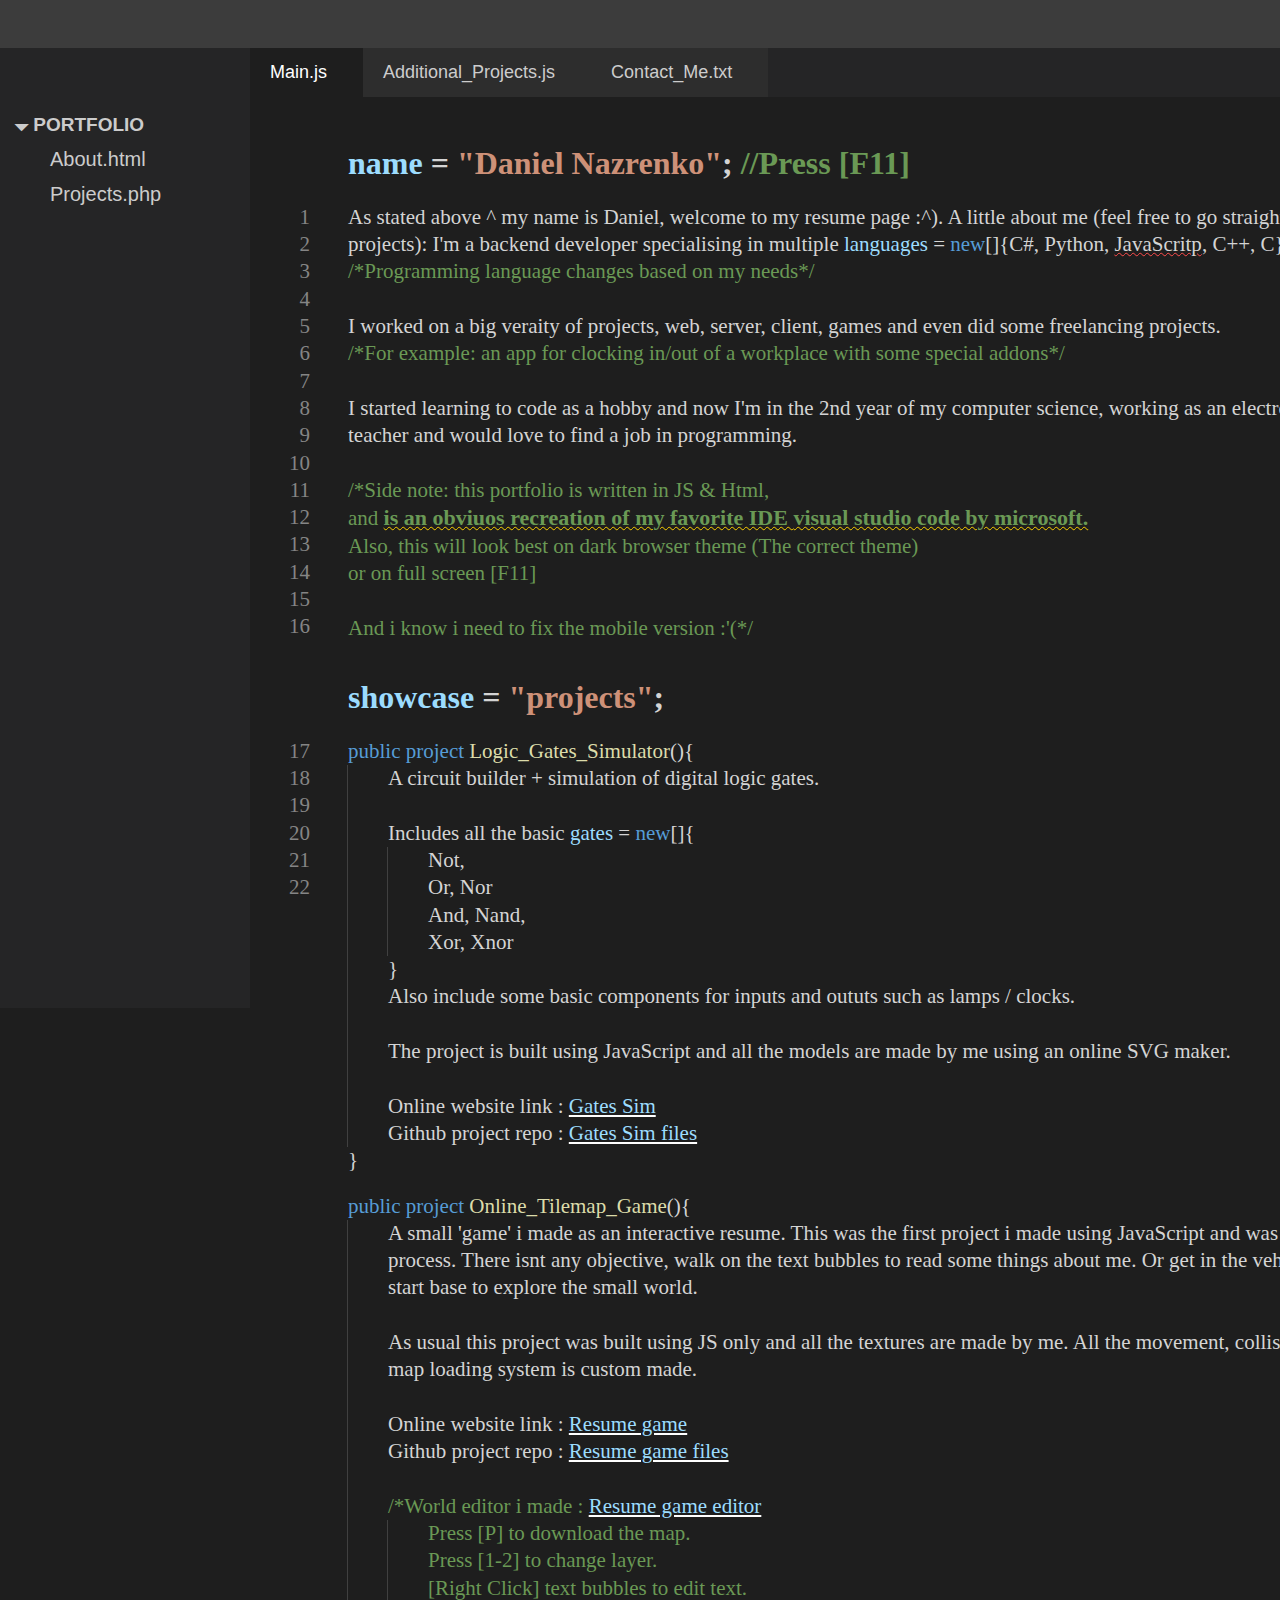
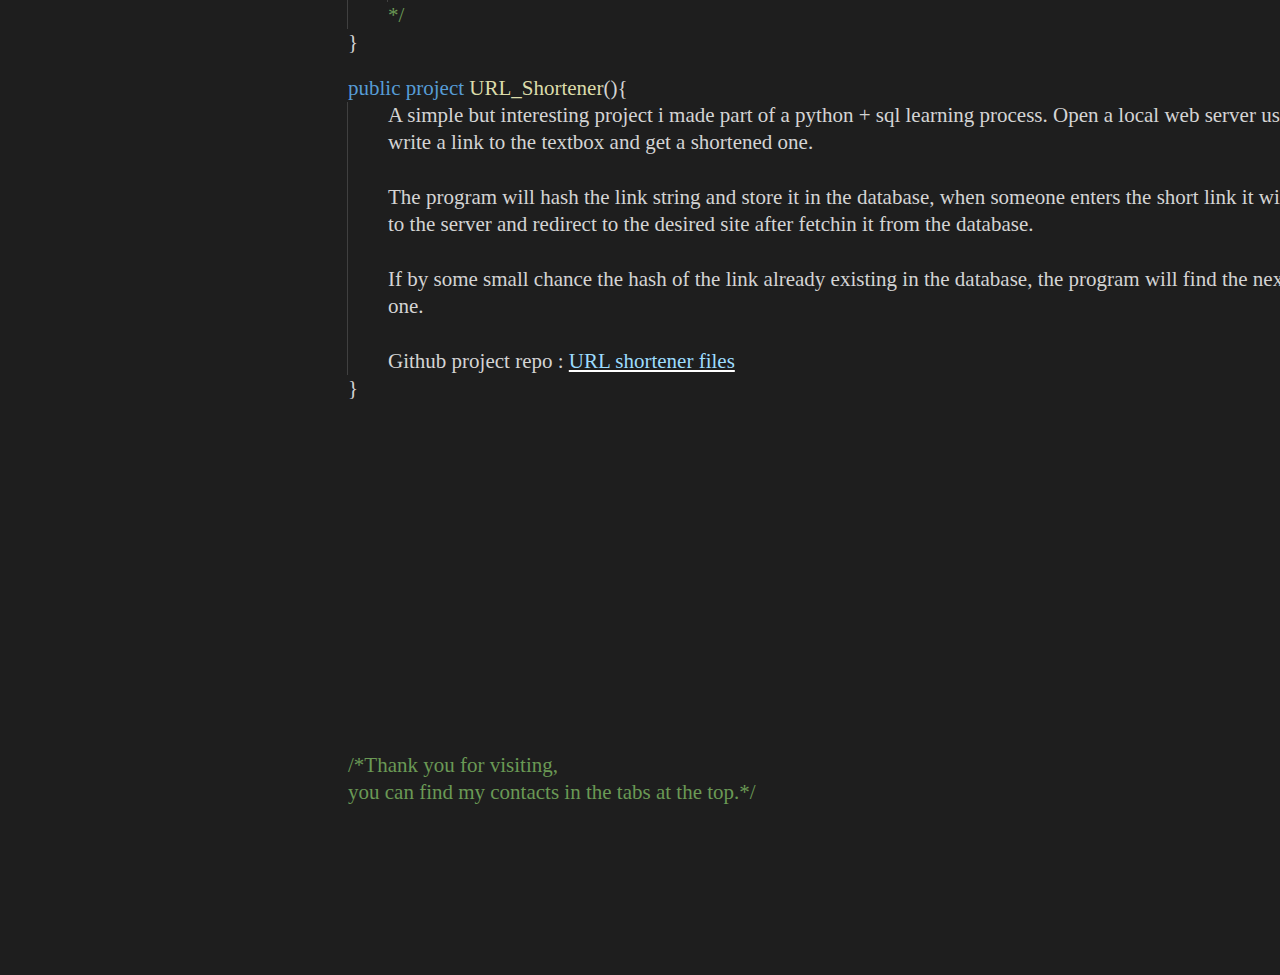
<file: index.html>
<!DOCTYPE html>
<html>

<head>
    <meta name="viewport" content="width=device-width, initial-scale=1">
    <meta name="theme-color" content="#3c3c3c">
    <link rel="manifest" href="/manifest.json">
    <link rel="stylesheet" href="/style.css">
    <title>Daniel_resume</title>
</head>

<body>
    <div id="mySidenav" class="sidenav">
        <a class="title">&#128899; PORTFOLIO</a>
    </div>

    <div id="myNumberMenu" class="linenumberMenu">
    </div>

    <div id="header"></div>

    <div id="tabs">
        <button class="tablink"
            onclick="openPage('welcomeTab', this); reloadNumbers('welcomeTab'); updateCurrentMenu('welcomeTab'); drawFoldLines();"
            id="defaultOpen">Main.js</button>
        <button class="tablink"
            onclick="openPage('miniProjectsTab', this); reloadNumbers('miniProjectsTab'); updateCurrentMenu('miniProjectsTab'); drawFoldLines();">Additional_Projects.js</button>
        <button class="tablink"
            onclick="openPage('contactMeTab', this); reloadNumbers('contactMeTab'); updateCurrentMenu('contactMeTab'); drawFoldLines();">Contact_Me.txt</button>
    </div>

    <div id="welcomeTab" class="tabcontent">
        <a class="anchor" id="welcomeSectionA">About</a>
        <div id="welcomeSection" class="contentSection">
            <h1>
                <variable>name</variable> = <str>"Daniel Nazrenko"</str>; <comment>//Press [F11]</comment>
            </h1>
            <div>
                As stated above ^ my name is Daniel, welcome to my resume page :^). A little about me (feel free to go
                straight to projects):
                I'm a backend developer specialising in multiple <variable>languages</variable> = <type>new</type>[]{C#,
                Python, <err>JavaScritp</err>, C++, C};
                <br>
                <comment>/*Programming language changes based on my needs*/</comment>

                <br><br>I worked on a big veraity of projects, web, server, client, games and even did some freelancing
                projects.
                <br>
                <comment>/*For example: an app for clocking in/out of a workplace with some special addons*/</comment>

                <br><br>I started learning to code as a hobby and now I'm in the 2nd year of my computer
                science, working as an
                electronics teacher and would love to find a job in programming.

                <br><br>
                <comment>/*Side note: this portfolio is written in JS & Html,<br>
                    and <bigger><warr>is an obviuos recreation of my favorite IDE <value>visual studio code</value> by
                        microsoft.</warr></bigger><br>
                    Also, this will look best on dark browser theme (The correct theme)<br> or on full screen [F11]<br><br>
                    And i know i need to fix the mobile version :'(*/
                </comment>
            </div>
        </div>

        <a class="anchor" id="projectsSectionA">Projects</a>
        <div id="projectsSection" class="contentSection">
            <h1>
                <variable>showcase</variable> = <str>"projects"</str>;
            </h1>
            <div>
                <type>public project</type>
                <func>Logic_Gates_Simulator</func>(){<br>
                <div class="tab">A circuit builder + simulation of digital logic gates.
                    <br><br>Includes all the basic <variable>gates</variable> = <type>new</type>[]{<br>
                    <div class="tab">
                        Not, <br>
                        Or, Nor <br>
                        And, Nand, <br>
                        Xor, Xnor <br>
                    </div>
                    }<br>
                    Also include some basic components for inputs and oututs such as lamps / clocks.
                    <br><br>The project is built using JavaScript and all the models are made by me using an online SVG
                    maker.
                    <br><br>Online website link : <a href="https://daniel-work-gh.github.io/gates"
                        style="color: white;">
                        <variable>Gates Sim</variable>
                    </a>
                    <br>Github project repo : <a href="https://github.com/Daniel-WORK-GH/logic_gates_sim"
                        style="color: white;">
                        <variable>Gates Sim files</variable>
                    </a>
                </div>
                }
            </div>
            <br>
            <div>
                <type>public project</type>
                <func>Online_Tilemap_Game</func>(){<br>
                <div class="tab">A small 'game' i made as an interactive resume. This was the first project i made
                    using JavaScript and was a learning process. There isnt any objective, walk on the text bubbles to
                    read some things about me. Or get in the vehicle at the start base to explore the small world.

                    <br><br>As usual this project was built using JS only and all the textures are made by me. All the
                    movement,
                    collision, and map loading system is custom made.

                    <br><br>Online website link : <a href="https://daniel-work-gh.github.io/game" style="color: white;">
                        <variable>Resume game</variable>
                    </a>
                    <br>Github project repo : <a href="https://github.com/Daniel-WORK-GH/mini_website_game"
                        style="color: white;">
                        <variable>Resume game files</variable>
                    </a>
                    <br><br>
                    <comment>/*World editor i made :
                        <a href="https://daniel-work-gh.github.io/game?editing=true" style="color: white;">
                            <variable>Resume game editor</variable>
                        </a>
                        <div class="tab">
                            Press [P] to download the map.
                            <br>Press [1-2] to change layer.
                            <br>[Right Click] text bubbles to edit text.
                        </div>*/
                    </comment>
                </div>
                }
            </div>
            <br>
            <div>
                <type>public project</type>
                <func>URL_Shortener</func>(){<br>
                <div class="tab">A simple but interesting project i made part of a python + sql learning process.
                    Open a local web server using python, write a link to the textbox and get a shortened one.
                    <br><br> The program will hash the link string and store it in the database, when someone enters
                    the short link it will take him to the server and redirect to the desired site after fetchin it from
                    the database.
                    <br><br> If by some small chance the hash of the link already existing in the database, the program
                    will
                    find the next available one.

                    <br><br>Github project repo : <a href="https://github.com/Daniel-WORK-GH/url_shortener"
                        style="color: white;">
                        <variable>URL shortener files</variable>
                    </a>
                </div>
                }
            </div>
            <div style="margin-top: 350px; margin-bottom: 100px;">
                <comment>/*Thank you for visiting,<br>
                    you can find my contacts in the tabs at the top.*/</comment>
            </div>
        </div>
    </div>

    <div id="miniProjectsTab" class="tabcontent">
        <a class="anchor" id="miniProjectsSectionA">Mini_Projects</a>
        <div id="miniProjectsSection" class="contentSection">
            <h1>
                <variable>showcase</variable> = <str>"mini projects"</str>;
            </h1>
            <div>
                <type>public project</type>
                <func>Text_Based_Game_Engine</func>(){<br>
                <div class="tab">When serching for portfolio worthy projects i saw a recomendation for text story game.
                    My story telling abilities aren't that good, but my programming is ok. So i made a program to load
                    text
                    based story games, and some json synatx to go along with it.
                    <br><br> There is a little explenation on the json story synatx in the GH readme + an example in the
                    'story' folder.
                    <br><br> The program is made using python and was made to learn working with json files.
                    <br><br> Github project repo : <a href="https://github.com/Daniel-WORK-GH/text_game_eng"
                        style="color: white;">
                        <variable>Text game engine</variable>
                    </a>
                </div>
                }
            </div>
            <br>
            <div>
                <type>public project</type>
                <func>Wordle_Clone</func>(){<br>
                <div class="tab">A simple python project i made for fun as part of a leaning experince.
                    <br><br>Using a list of 100,000+ english words i made 4 text files of words of different lengths
                    (5-8).
                    After the user selects number of letters he will given a random words to guess. Each letter of the
                    guess
                    will be colored : red/ yellow/ green depending on if its incorect/ incorect position/ correct.

                    <br><br> Github project repo : <a href="https://github.com/Daniel-WORK-GH/wordle-clone"
                        style="color: white;">
                        <variable>Wordle clone</variable>
                    </a>
                </div>
                }
            </div>
            <br>
            <div>
                <type>public project</type>
                <func>Portfolio</func>(){<br>
                <div class="tab">This project is self explenetory and shouldn't be counted as a pojetct, but as someone
                    with bad Html & Css skills I'm happy with the result so i'll showcase it.<br><br>
                    Added some additional tags = <type>new</type>[]{<br>
                    <div class="tab">
                        Use &lt;variable&gt; tag to create a <variable>variable</variable><br>
                        Use &lt;type&gt; tag to create a <type>variable type</type><br>
                        Use &lt;comment&gt; tag to create a <comment>/*comment*/</comment><br>
                        Use &lt;str&gt; tag to create a <str>"string"</str><br>
                        Use &lt;err&gt; tag to create an <err>errur</err><br>
                        Use &lt;func&gt; tag to create a <func>function</func>()<br>
                    </div>
                    }<br><br>
                    In addition, all the lines are generated on resize, load. so if the width wasn't constant
                    the line numbes would change accordingly.

                    <br><br>You can find the files at <err>[ADD LINK]</err>
                </div>
                }
            </div>
            <br>
            <div>
                <type>public project</type>
                <func>Addition_Content</func>(){<br>
                <div class="tab">There are some more projects that i didnt see the point of writing here.
                    Some mini-games and uni-project i worked on to help friends, for exapmle : flappy bird,
                    battleships.<br>
                    Or some mini-games i made to learn python : sudoku, tic-tac-toe, snake.<br>
                    Or projects i made following tutorials : a 2D monogame physics engine. (Also added my own code and
                    will unprivate when done)
                    <br><br>If those interest you, visit my GitHub : <a
                        href="https://github.com/Daniel-WORK-GH?tab=repositories" style="color: white;">
                        <variable>Github repositories</variable>
                    </a>
                </div>
                }
            </div>

            <div style="margin-top: 350px; margin-bottom: 100px;">
                <comment>/*Thank you for visiting,<br>
                    you can find my contacts in the tabs at the top.*/</comment>
            </div>
        </div>
    </div>

    <div id="contactMeTab" class="tabcontent">
        <a class="anchor" id="contactMeSectionA">Contact_Me</a>
        <div id="contactMeSection" class="contentSection">
            <h1>
                <variable>page</variable> = <str>"Contact me"</str>;
            </h1>
            <h2>
                <variable>email</variable> = <a href="mailto:danielnazwork@gmail.com" style="color: white;"><str>"Danielnazwork@gmail.com"</a></str>;
            </h2>
            <h2>
                <variable>github</variable> = <a href="https://github.com/Daniel-WORK-GH" style="color: white;">
                    <str>"Daniel-WORK-GH"</str></a>;
            </h2>
            <br><br>
            <div>
                <type>private messege</type>
                <func>Leave_A_Message</func>(){<br>
                <div id="contactmediv" class="tab">
                    <comment>/*Prefer a direct mail if possible, the hosing services i use for sending aren't always
                        reliable. (But they still should work most of the time)*/</comment> <br><br>

                    <iframe name="dummyframe" id="dummyframe" style="display: none;"></iframe>
                    <form method="post" action="https://tempemailsender.000webhostapp.com/send.php" autocomplete="off" onsubmit="return handleSubmit()" target="dummyframe">
                        <label for="name">
                            <type>let</type>
                            <variable>Name</variable> =
                        </label>
                        <str>"<input class="text" type="text" id="name" name="name" placeholder="John Doe">"</str>;<br>

                        <label for="email">
                            <type>let</type>
                            <variable>Mail</variable> =
                        </label>
                        <str>"<input class="text" type="text" id="email" name="email" placeholder="John@gmail.com">"</str>;<br>

                        <label for="message">
                            <type>let</type>
                            <variable>Message</variable> = <str>`</str>
                                                            
                            <div class="tab">
                                <textarea class="text" id="message" name="message" cols="64" maxlength="400" placeholder="Enter a message.."></textarea>
                            </div>
                          
                            <str>`</str>;

                            <br><br><input id="submitbtn" class="submit" type="submit" value="Submit"><normal id="submitbrackets">();</normal>
                    </form>
                </div>
                }
            </div>
        </div>
    </div>

    <script src="/foldlines.js"></script>
    <script src="/sidemenu.js"></script>
    <script src="/linenumbers.js"></script>
    <script src="/tab.js"></script>
    <script src="/header.js"></script>
    <script src="/scroll.js"></script>
    <script src="/console.js"></script>
    <script src="/resizing.js"></script>
    
    <script>
        function mobileCheck() {
            if (navigator.userAgent.match(/Android/i)
            || navigator.userAgent.match(/webOS/i)
            || navigator.userAgent.match(/iPhone/i)
            || navigator.userAgent.match(/iPad/i)
            || navigator.userAgent.match(/iPod/i)
            || navigator.userAgent.match(/BlackBerry/i)
            || navigator.userAgent.match(/Windows Phone/i)) {
                return true ;
            } else {
                return false ;
            }
        }
        var mobile = mobileCheck();

        let portrait = window.matchMedia("(orientation: portrait)");
        portrait.addEventListener("change", function(e) {
            realoadNumbersCurrentTab(); 
            drawFoldLines();

            if(e.matches) {
                // Portrait mode       
            } else {
                // Landscape
                
            }
        })
    </script>

    <script>
        function handleSubmit() {
            let btn = document.getElementById('submitbtn');
            btn.parentElement.removeChild(btn);

            let div = document.getElementById('contactmediv');

            let comment = document.createElement('comment');
            comment.innerHTML = '/*Thank you for sending a message! :)*/'
            div.appendChild(comment);

            let b = document.getElementById('submitbrackets');
            b.parentElement.removeChild(b);

            setTimeout(() =>{
                document.getElementById('name').disabled = true;
                document.getElementById('email').disabled = true;
                document.getElementById('message').disabled = true;
            }, 1000);

            return true;
        }
    </script>
</body>

</html>
</file>
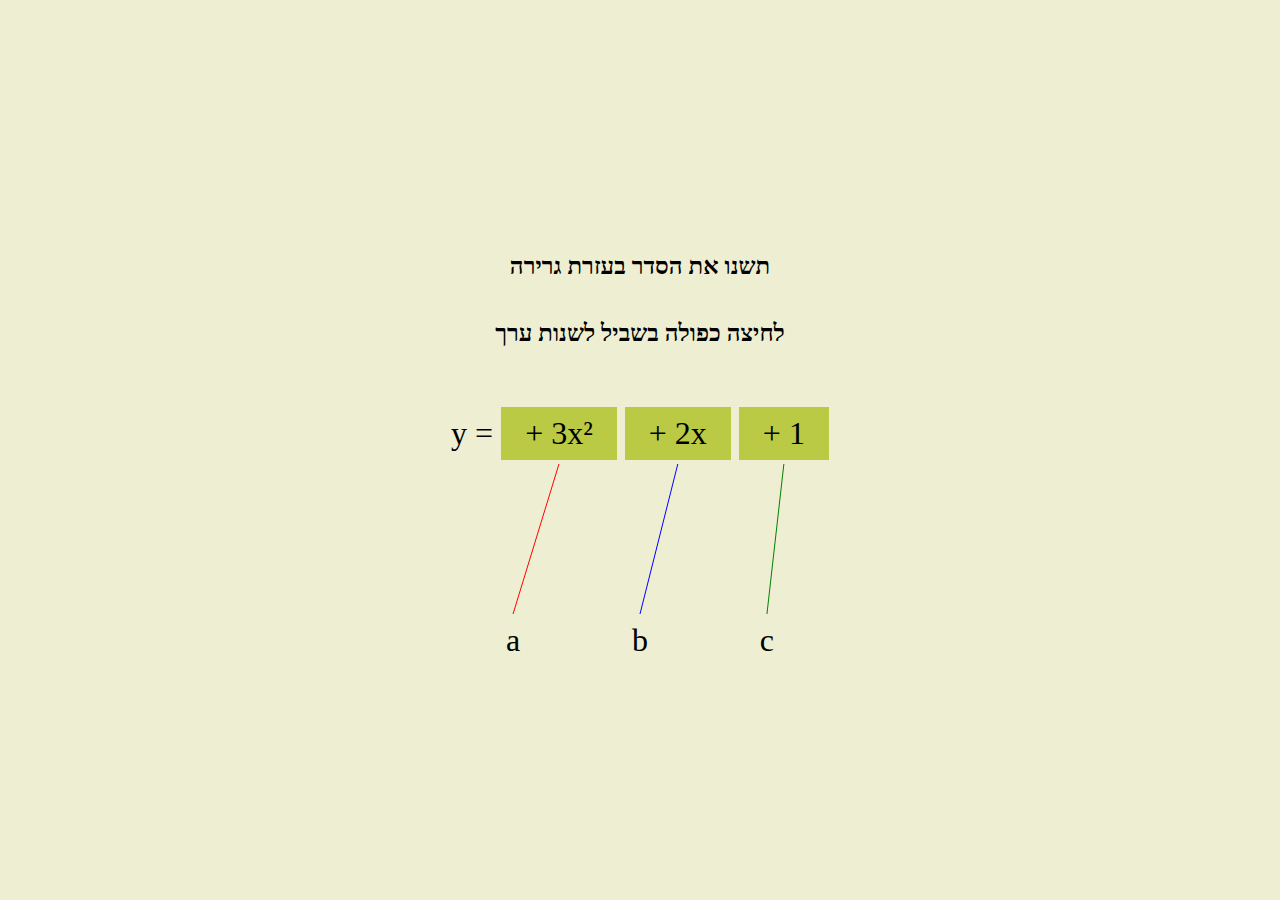
<file: abcidentifier/index.html>
<!DOCTYPE html>
<html>
<body>
    <link rel="stylesheet" href="./style.css">
    <meta name="viewport" content="width=device-width, initial-scale=0.70, maximum-scale=0.70, user-scalable=no"> 
</body>
<body>

<div class="container">
    <H2>תשנו את הסדר בעזרת גרירה</H2>
    <H2>לחיצה כפולה בשביל לשנות ערך</H2>
    <br>
    <br>
    <ul id="sortlist">
        <li><a>y =</a></li>
        <li id="axx" draggable="true" class="item">+ 3x²</li>
        <li id="bx" draggable="true" class="item">+ 2x</li>
        <li id="cnum" draggable="true" class="item">+ 1</li>
    </ul>
    <canvas id="myCanvas" width="380" height="150"></canvas>
    <div class="row" style="width: 380px;">
        <p id="texta" class="prem">a</p>
        <p id="textb" class="prem">b</p>
        <p id="textc" class="prem">c</p>
    </div>
</div>

<script src="./main.js">
    console.log(document.getElementById("hello").innerText);
</script>

</body>
</html>
</file>
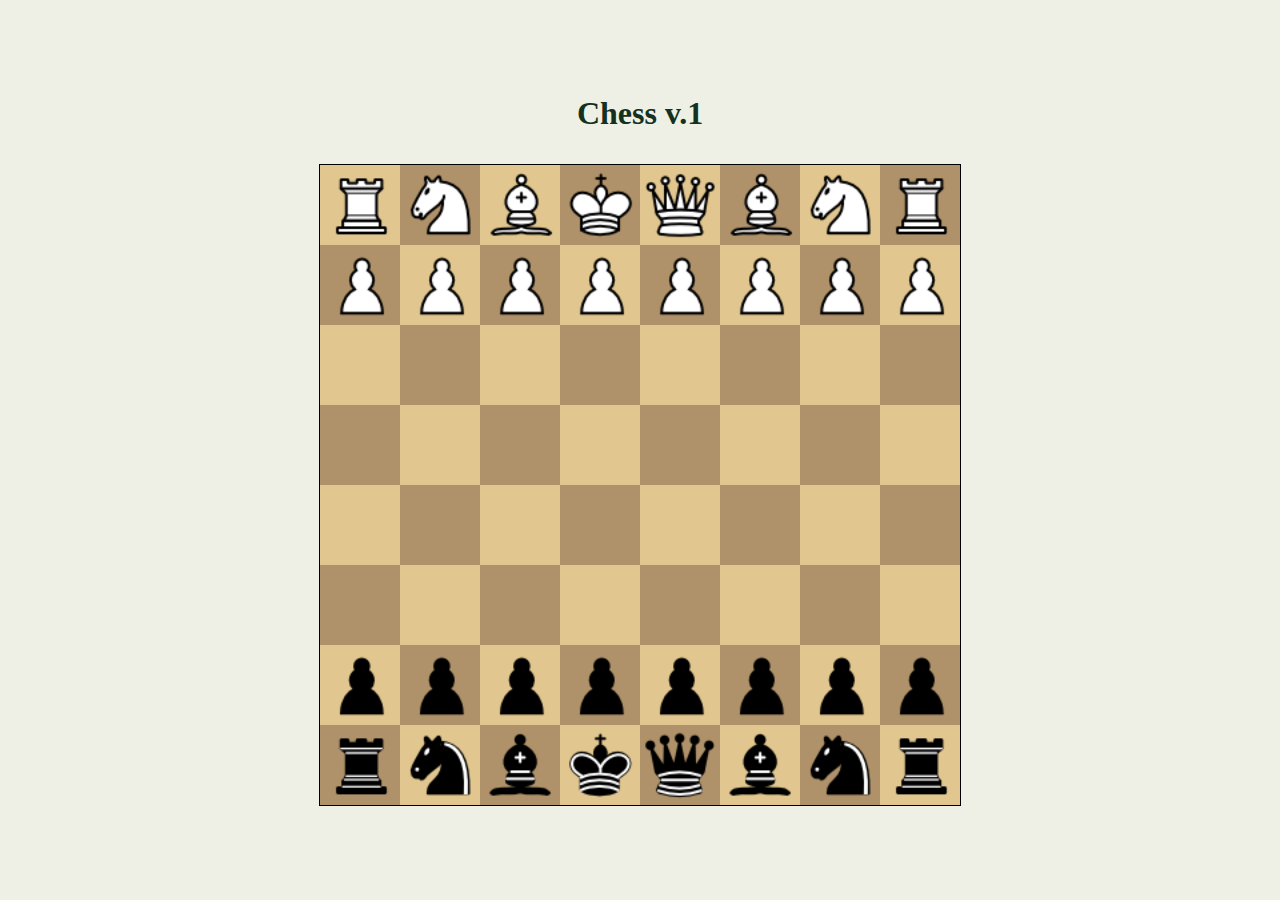
<file: chess/index.html>
<!DOCTYPE html>
<html>
<head>
    <link rel="stylesheet" href="style.css">
</head>
<body>
    <h1 class="title">Chess v.1</h1>    

    <div class="row">
        <canvas id="screen" width="640" height="640"></canvas>
    </div>

    <script src="./main.js" type="module"></script>
</body>
</html>
</file>
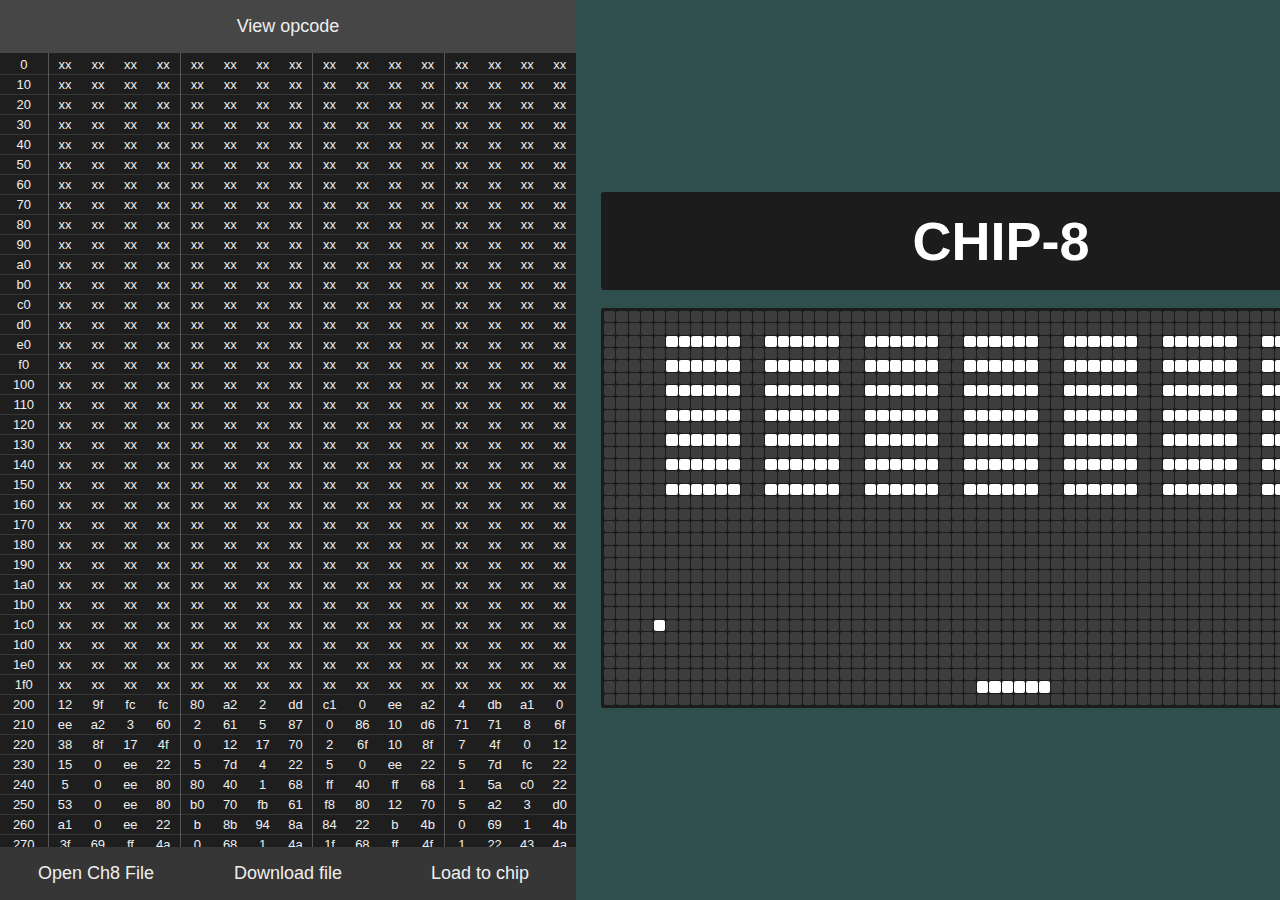
<file: emulator/index.html>
<!DOCTYPE html>
<html lang="en">
<head>
    <meta charset="UTF-8">
    <meta http-equiv="X-UA-Compatible" content="IE=edge">
    <meta name="viewport" content="width=device-width, initial-scale=1.0">
    <link rel="stylesheet" href="style.css">
    <link href="https://fonts.cdnfonts.com/css/common-pixel" rel="stylesheet">
    <title>Document</title>
</head>
<body>
    <nav>
        <div class="row">
            <a id="opcodeTab" class="myBtn" href="#">View opcode</a>
        </div>

        <script>
            function rndhex(params) {
                const num = Math.floor(Math.random() * 255); 
                return num.toString(16)
            }
        </script>

        <div id="opcodeTable" class="opcodeTable">
            <table id="hexcodeTable">
                <tr>
                    <script>
                        for(let i = 0; i < 4096 / 16; i++) {
                            document.writeln(`<td>${(i * 16).toString(16)}</td>`)
                        }
                    </script>
                </tr>
                <script>
                    for(let r = 0; r < 16; r++) {
                        document.writeln('<tr>')
                        for(let i = 0; i < 4096 / 16; i++) {
                            document.writeln(`<td class="hexcode">${rndhex()}</td>`)
                        }
                        document.writeln('</tr>')
                    }
                </script>
            </table>
        </div>

        <div class="row forceBottom">
            <a id="openfileBtn" class="myBtn" href="#">Open Ch8 File</a>
            <a id="downloadBtn" class="myBtn" href="#">Download file</a>
            <a id="loadchipBtn" class="myBtn" href="#">Load to chip</a>
        </div>
    </nav>
    <main>
        <div class="navbar">
            <h1 class="title">CHIP-8</h1>
        </div>
        <div class="container">
            <!-- Here we will add divs representing our pixels -->
        </div>
        <script type="module" src="main.js"></script>
    </main>
</body>
</html>
</file>
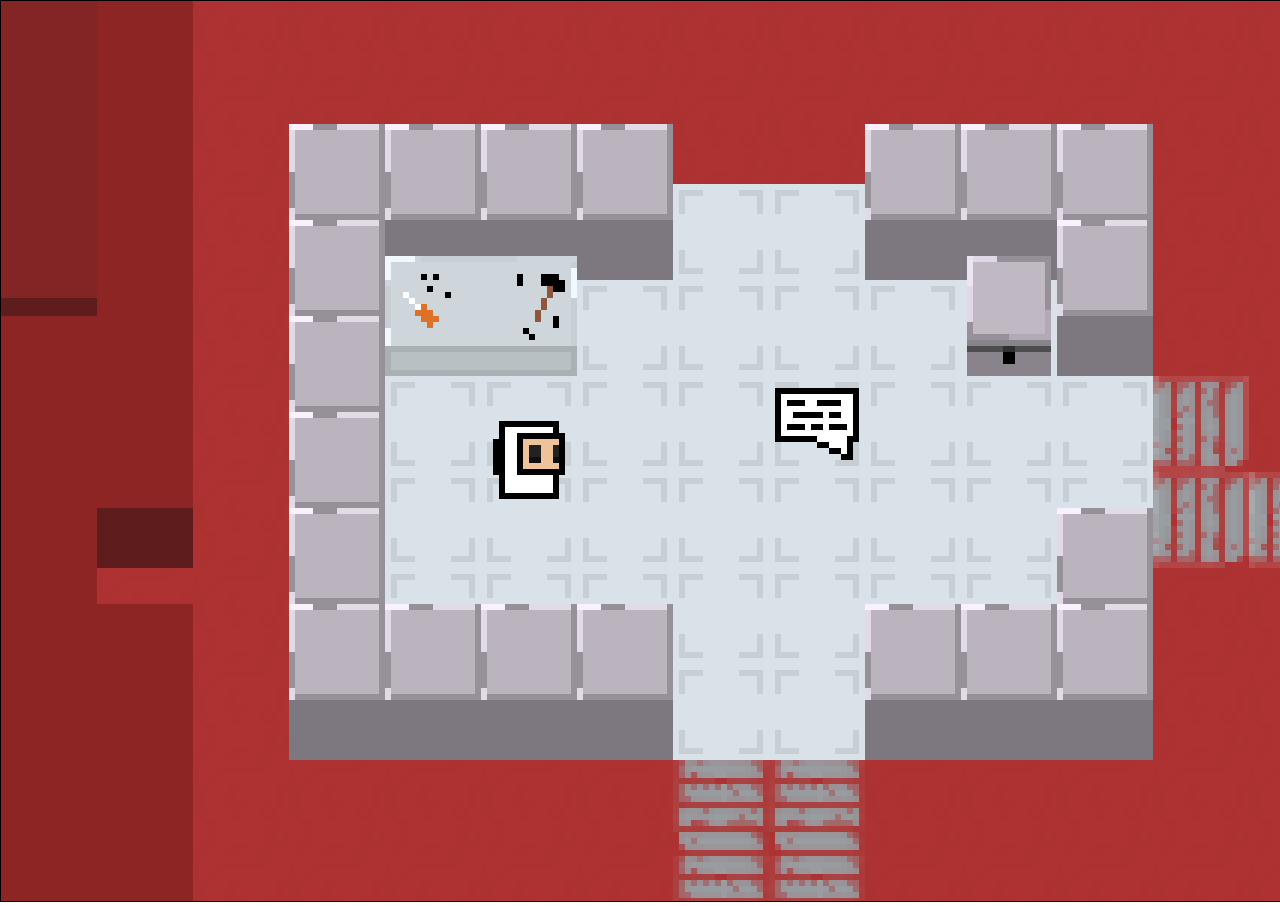
<file: game/index.html>
<!DOCTYPE html>
<html lang="en">
    <head>
        <meta charset="UTF-8">
        <meta name="viewport" content="width=device-width, initial-scale=1.0">
        <title>Resume {game}</title>
        <link rel="stylesheet" href="./style.css">
    </head>
    <body>
        <canvas id="mycanvas" width="200" height="100" style="border:1px solid #000000;">
            Your browser does not support the HTML canvas tag.
        </canvas>    

        <script type="module" src="./Program.js"></script>
    </body>
</html>
</file>
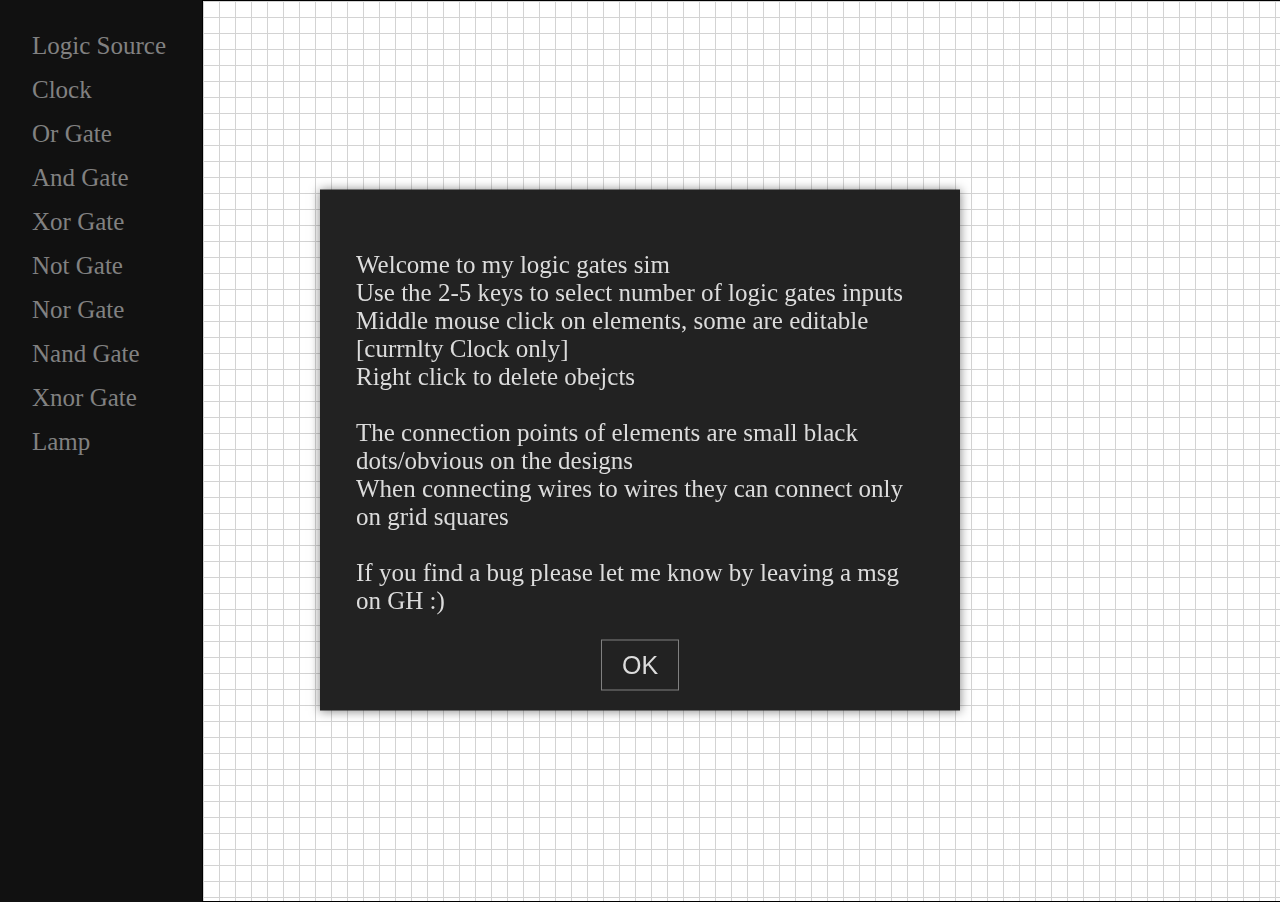
<file: gates/index.html>
<!DOCTYPE html>
<html lang="en">
    <head>
        <meta charset="UTF-8">
        <meta name="viewport" content="width=device-width, initial-scale=1.0">
        <title>Logic Gates</title>
        <link rel="stylesheet" href="./style.css">
    </head>
    
    <body oncontextmenu="return false;">
        <div id="mymenu" class="sidenav">
            <p class="btn">Logic Source</p>
            <p class="btn">Clock</p>
            <p class="btn">Or Gate</p>
            <p class="btn">And Gate</p>
            <p class="btn">Xor Gate</p>
            <p class="btn">Not Gate</p>
            <p class="btn">Nor Gate</p>
            <p class="btn">Nand Gate</p>
            <p class="btn">Xnor Gate</p>
            <p class="btn">Lamp</p>
        </div>

        <canvas id="mycanvas" width="200" height="100" style="border:1px solid #000000;">
            Your browser does not support the HTML canvas tag.
        </canvas>

        <div class="menu" id="atrbmenu">
            <h1>Clock Editor</h1> <br>
            <form action="#" id="atrbform" autocomplete="off">
                <label for="delay">ms Delay:</label>
                <input type="text" width="160" id="delay" name="delay">
            </form>
            <button id="closebtn">Close</button>
            <button id="savebtn">Save</button>
        </div>

        <script>
            // Create the dialog box
            var dialogBox = document.createElement('div');
            dialogBox.className = 'dialog-box';
            dialogBox.innerHTML += '<p>Welcome to my logic gates sim<br>Use the 2-5 keys to select number of logic gates inputs<br>Middle mouse click on elements, some are editable [currnlty Clock only]<br>Right click to delete obejcts<br><br>The connection points of elements are small black dots/obvious on the designs<br>When connecting wires to wires they can connect only on grid squares<br><br>If you find a bug please let me know by leaving a msg on GH :)</p><button class="dialog-button">OK</button>';
    
            // Add the dialog box to the body of the page
            document.body.appendChild(dialogBox);
    
            // Add an event listener to the OK button to close the dialog box when clicked
            var okButton = dialogBox.querySelector('.dialog-button');
            okButton.addEventListener('click', function() {
                dialogBox.parentNode.removeChild(dialogBox);
            });
        </script>

        <script type="module" src="https://daniel-work-gh.github.io/gates/Program.js">
        </script>
    </body>
</html>
</file>
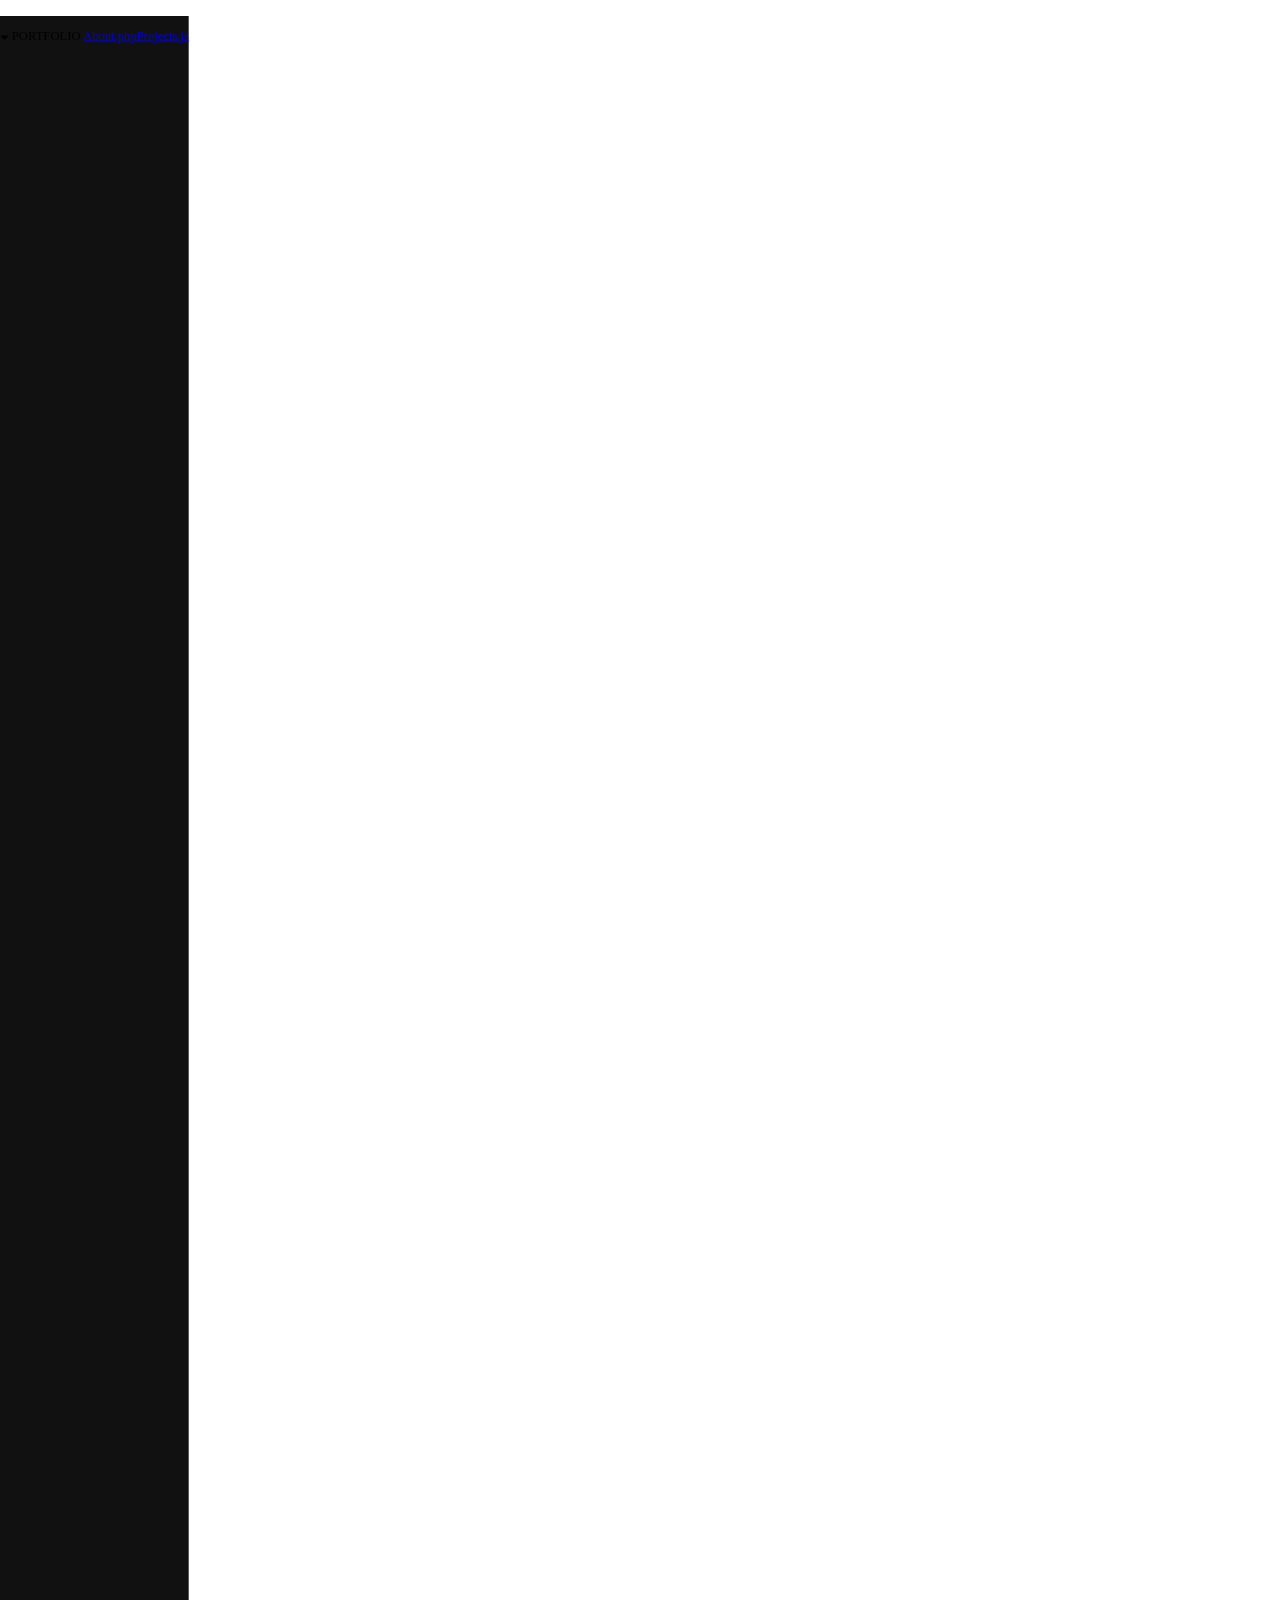
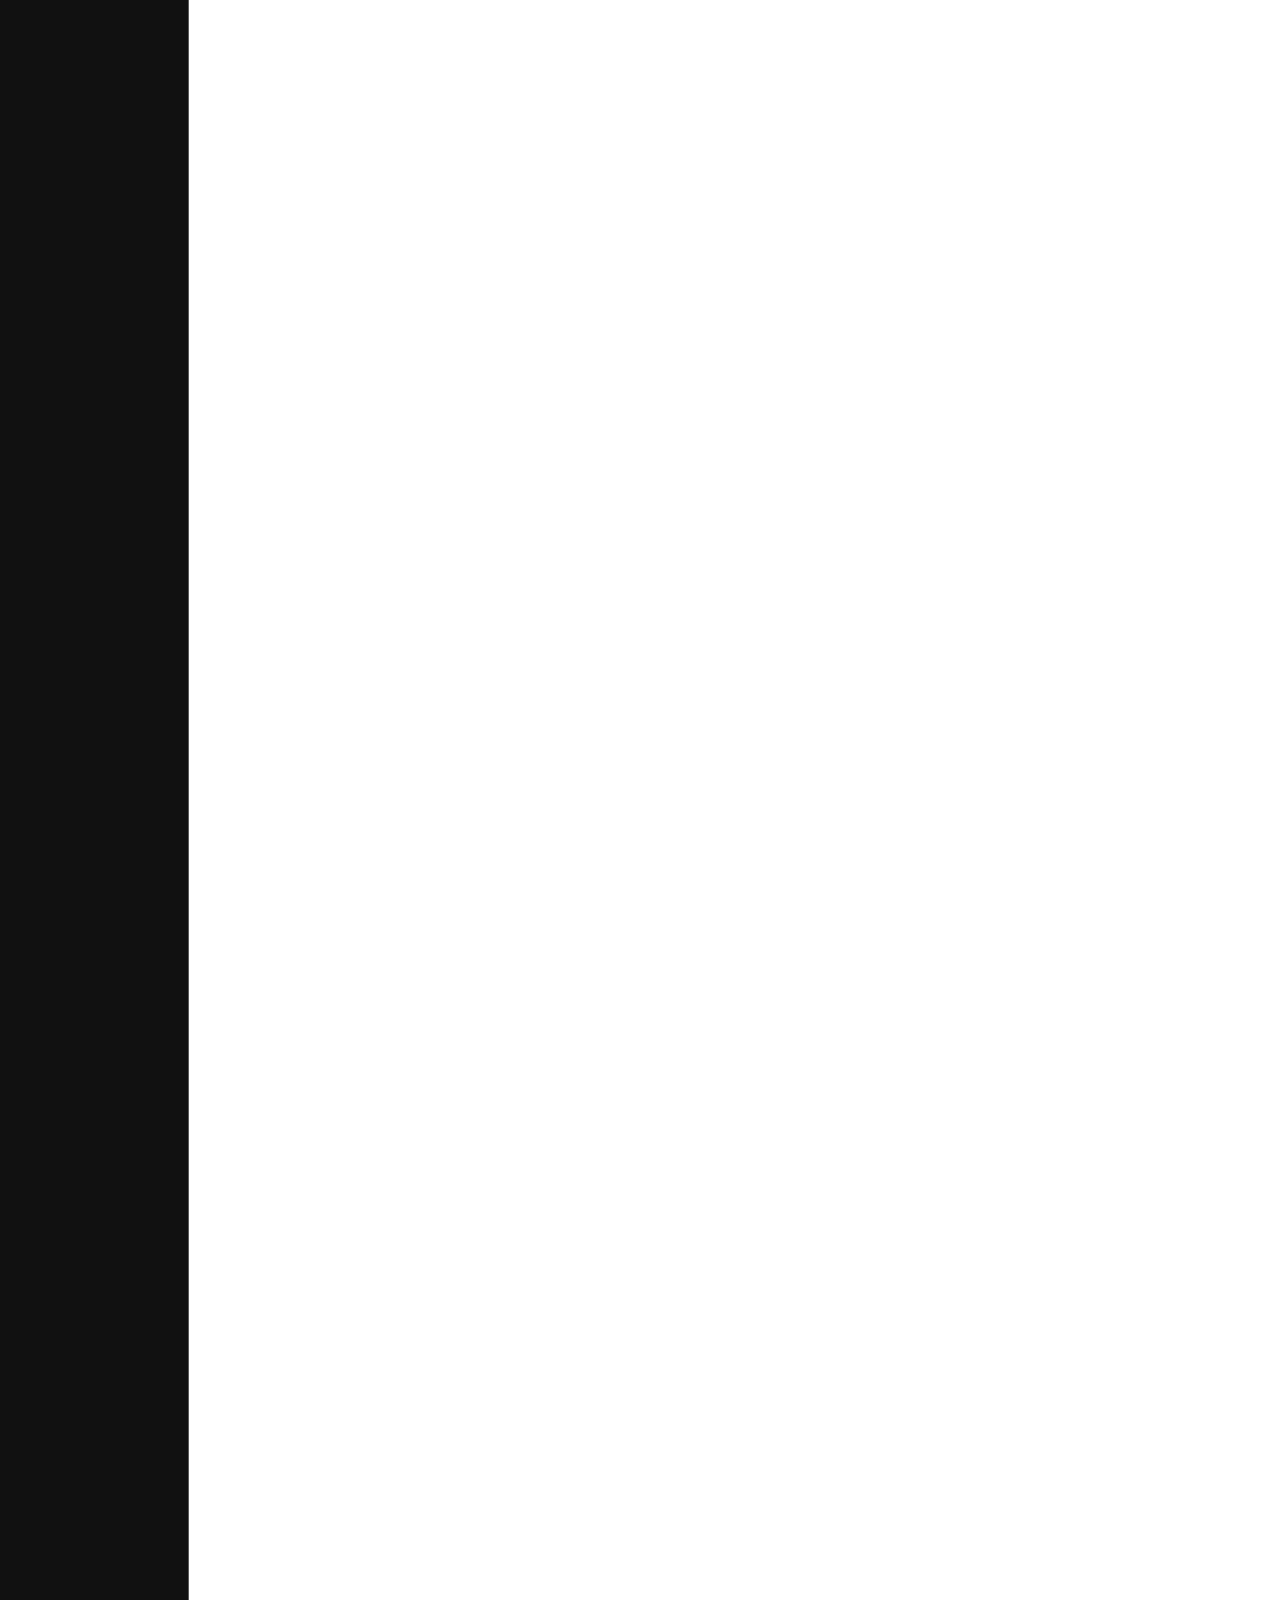
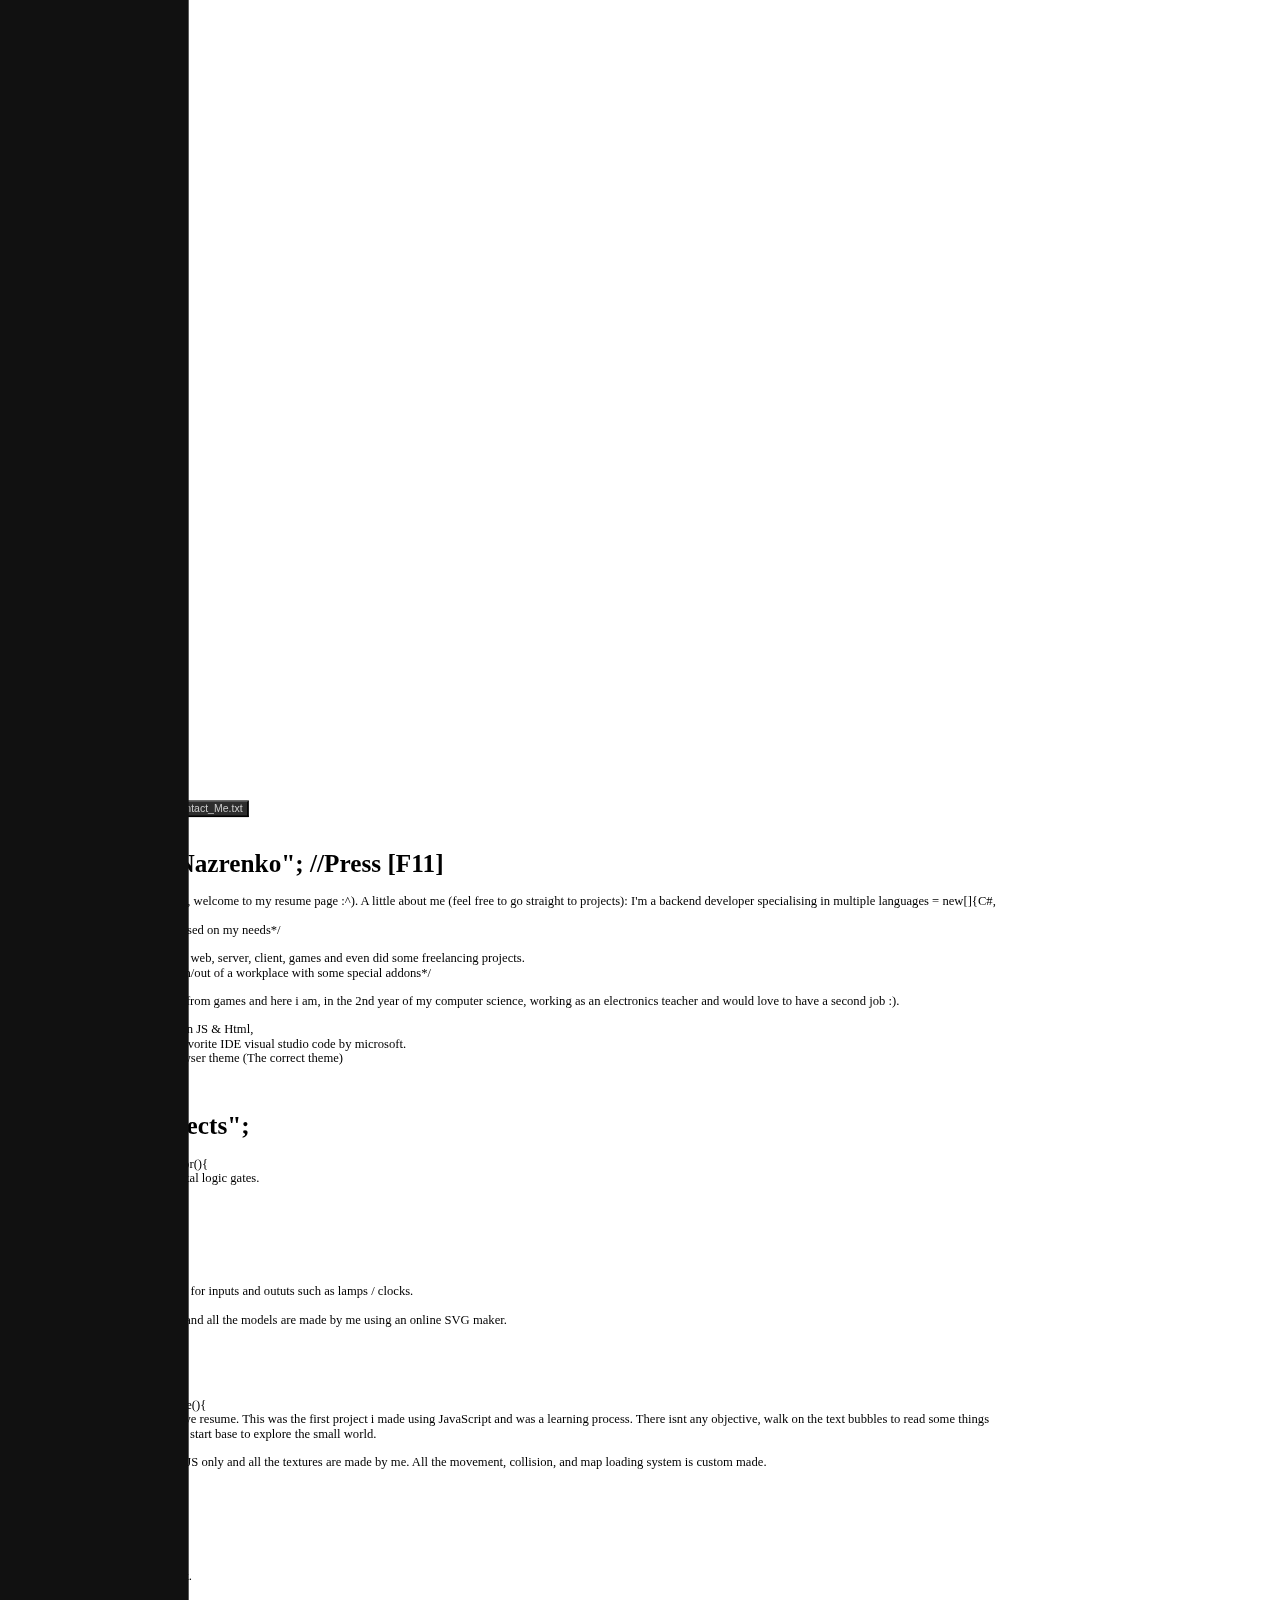
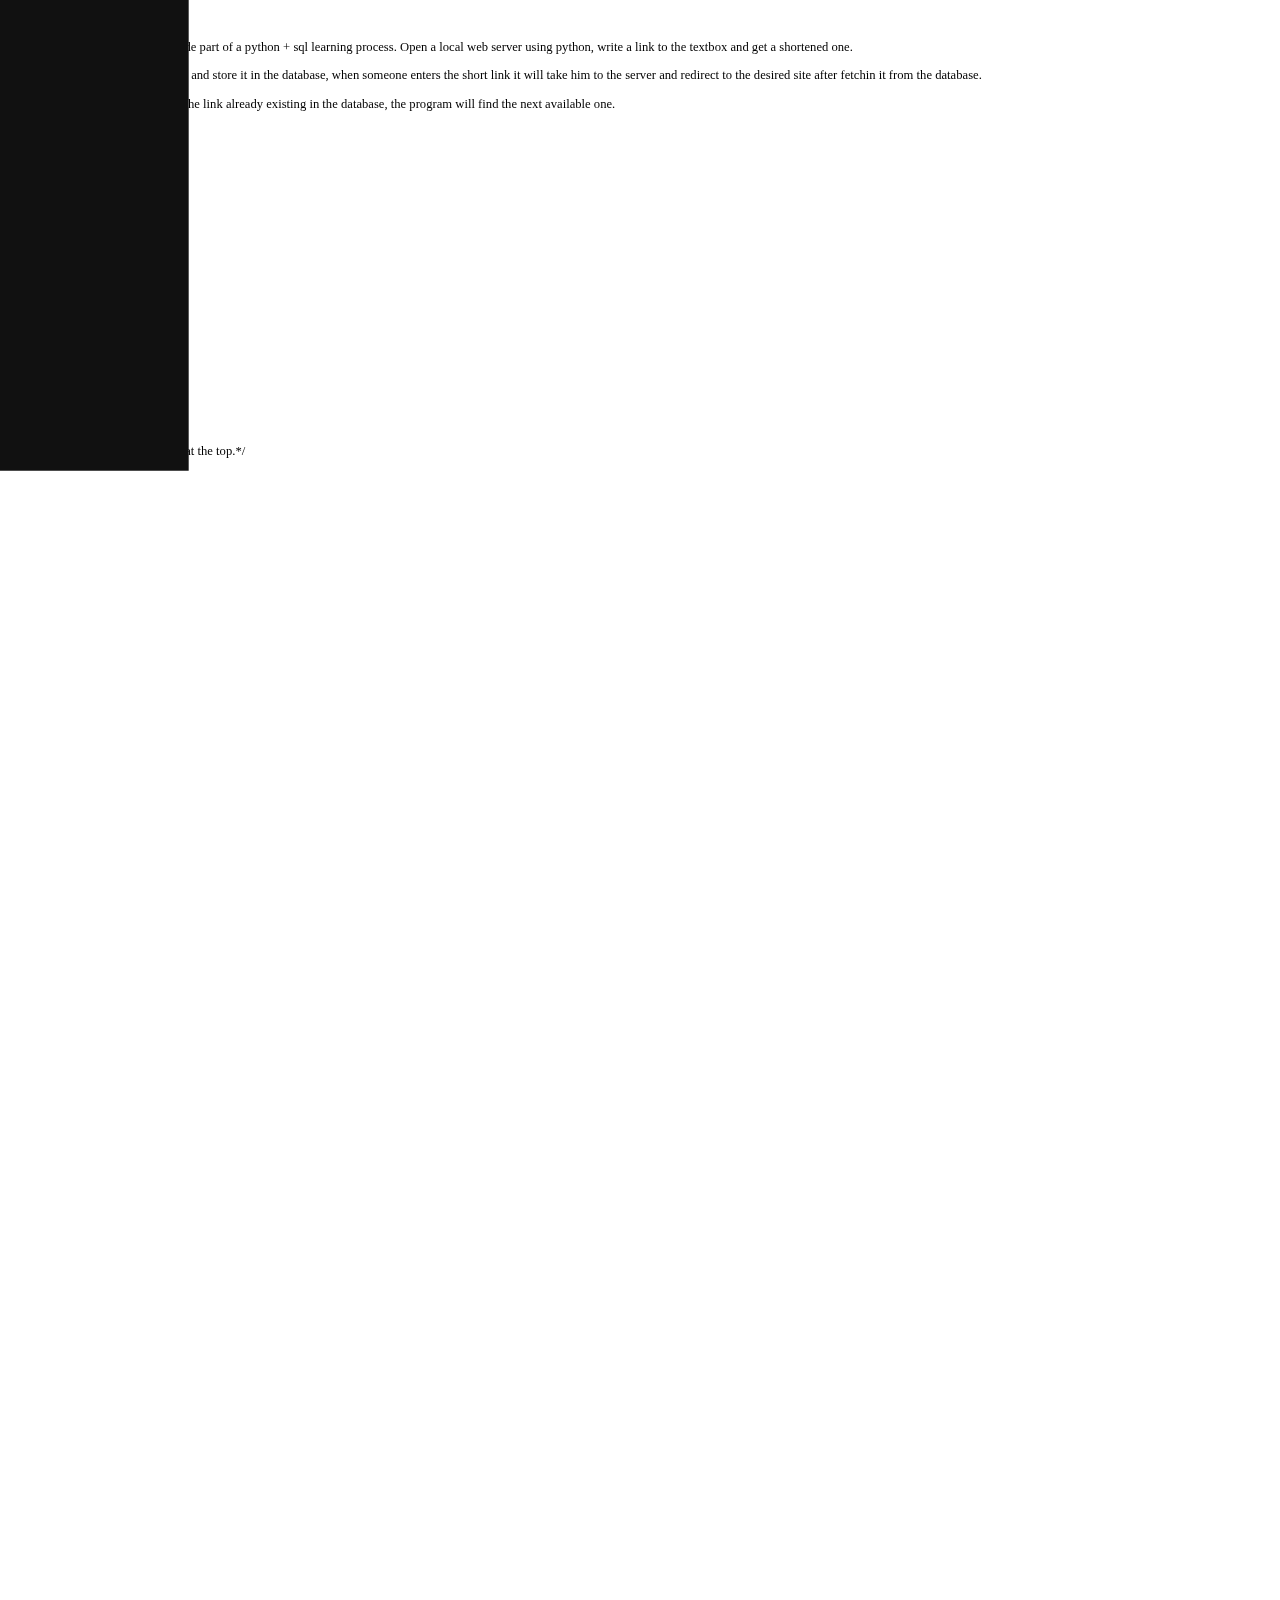
<file: gates/index (2).html>
<!DOCTYPE html>
<html>

<head>
    <meta name="viewport" content="width=device-width, initial-scale=1">
    <link rel="manifest" href="manifest.json">
    <link rel="stylesheet" href="style.css">
</head>

<body>
    <div id="mySidenav" class="sidenav">
        <a class="title">&#128899; PORTFOLIO</a>
    </div>

    <div id="myNumberMenu" class="linenumberMenu">
    </div>

    <div id="header"></div>

    <div id="tabs">
        <button class="tablink"
            onclick="openPage('welcomeTab', this); reloadNumbers('welcomeTab'); updateCurrentMenu('welcomeTab'); drawFoldLines();"
            id="defaultOpen">Main.js</button>
        <button class="tablink"
            onclick="openPage('miniProjectsTab', this); reloadNumbers('miniProjectsTab'); updateCurrentMenu('miniProjectsTab'); drawFoldLines();">Additional_Projects.js</button>
        <button class="tablink"
            onclick="openPage('contactMeTab', this); reloadNumbers('contactMeTab'); updateCurrentMenu('contactMeTab'); drawFoldLines();">Contact_Me.txt</button>
    </div>

    <div id="welcomeTab" class="tabcontent">
        <a class="anchor" id="welcomeSectionA">About</a>
        <div id="welcomeSection" class="contentSection">
            <h1>
                <variable>name</variable> = <str>"Daniel Nazrenko"</str>; <comment>//Press [F11]</comment>
            </h1>
            <div>
                As stated above ^ my name is Daniel, welcome to my resume page :^). A little about me (feel free to go
                straight to projects):
                I'm a backend developer specialising in multiple <variable>languages</variable> = <type>new</type>[]{C#,
                Python, <err>JavaScritp</err>, C++, C};
                <br>
                <comment>/*Programming language changes based on my needs*/</comment>

                <br><br>I worked on a big veraity of projects, web, server, client, games and even did some freelancing
                projects.
                <br>
                <comment>/*For example: an app for clocking in/out of a workplace with some special addons*/</comment>

                <br><br>I started learning to code as a hobby from games and here i am, in the 2nd year of my computer
                science, working as an
                electronics teacher and would love to have a second job :).

                <br><br>
                <comment>/*Side note: this portfolio is written in JS & Html,<br>
                    and <bigger>is an obviuos recreation of my favorite IDE <value>visual studio code</value> by
                        microsoft.</bigger><br>
                    Also, this will look best on dark browser theme (The correct theme)<br> or on full screen [F11]*/
                </comment>
            </div>
        </div>

        <a class="anchor" id="projectsSectionA">Projects</a>
        <div id="projectsSection" class="contentSection">
            <h1>
                <variable>showcase</variable> = <str>"projects"</str>;
            </h1>
            <div>
                <type>public project</type>
                <func>Logic_Gates_Simulator</func>(){<br>
                <div class="tab">A circuit builder + simulation of digital logic gates.
                    <br><br>Includes all the basic <variable>gates</variable> = <type>new</type>[]{<br>
                    <div class="tab">
                        Not, <br>
                        Or, Nor <br>
                        And, Nand, <br>
                        Xor, Xnor <br>
                    </div>
                    }<br>
                    Also include some basic components for inputs and oututs such as lamps / clocks.
                    <br><br>The project is built using JavaScript and all the models are made by me using an online SVG
                    maker.
                    <br><br>Online website link : <a href="https://daniel-work-gh.github.io/gates"
                        style="color: white;">
                        <variable>Gates Sim</variable>
                    </a>
                    <br>Github project repo : <a href="https://github.com/Daniel-WORK-GH/logic_gates_sim"
                        style="color: white;">
                        <variable>Gates Sim files</variable>
                    </a>
                </div>
                }
            </div>
            <br>
            <div>
                <type>public project</type>
                <func>Online_Tilemap_Game</func>(){<br>
                <div class="tab">A small 'game' i made as an interactive resume. This was the first project i made
                    using JavaScript and was a learning process. There isnt any objective, walk on the text bubbles to
                    read some things about me. Or get in the vehicle at the start base to explore the small world.

                    <br><br>As usual this project was built using JS only and all the textures are made by me. All the
                    movement,
                    collision, and map loading system is custom made.

                    <br><br>Online website link : <a href="https://daniel-work-gh.github.io" style="color: white;">
                        <variable>Resume game</variable>
                    </a>
                    <br>Github project repo : <a href="https://github.com/Daniel-WORK-GH/Daniel-WORK-GH.github.io"
                        style="color: white;">
                        <variable>Resume game files</variable>
                    </a>
                    <br><br>
                    <comment>/*World editor i made :
                        <a href="https://daniel-work-gh.github.io/?editing=true" style="color: white;">
                            <variable>Resume game editor</variable>
                        </a>
                        <div class="tab">
                            Press [P] to download the map.
                            <br>Press [1-2] to change layer.
                            <br>[Right Click] text bubbles to edit text.
                        </div>*/
                    </comment>
                </div>
                }
            </div>
            <br>
            <div>
                <type>public project</type>
                <func>URL_Shortener</func>(){<br>
                <div class="tab">A simple but interesting project i made part of a python + sql learning process.
                    Open a local web server using python, write a link to the textbox and get a shortened one.
                    <br><br> The program will hash the link string and store it in the database, when someone enters
                    the short link it will take him to the server and redirect to the desired site after fetchin it from
                    the database.
                    <br><br> If by some small chance the hash of the link already existing in the database, the program
                    will
                    find the next available one.

                    <br><br>Github project repo : <a href="https://github.com/Daniel-WORK-GH/url_shortener"
                        style="color: white;">
                        <variable>URL shortener files</variable>
                    </a>
                </div>
                }
            </div>
            <div style="margin-top: 350px; margin-bottom: 100px;">
                <comment>/*Thank you for visiting,<br>
                    you can find my contacts in the tabs at the top.*/</comment>
            </div>
        </div>
    </div>

    <div id="miniProjectsTab" class="tabcontent">
        <a class="anchor" id="miniProjectsSectionA">Mini_Projects</a>
        <div id="miniProjectsSection" class="contentSection">
            <h1>
                <variable>showcase</variable> = <str>"mini projects"</str>;
            </h1>
            <div>
                <type>public project</type>
                <func>Text_Based_Game_Engine</func>(){<br>
                <div class="tab">When serching for portfolio worthy projects i saw a recomendation for text story game.
                    My story telling abilities aren't that good, but my programming is ok. So i made a program to load
                    text
                    based story games, and some json synatx to go along with it.
                    <br><br> There is a little explenation on the json story synatx in the GH readme + an example in the
                    'story' folder.
                    <br><br> The program is made using python and was made to learn working with json files.
                    <br><br> Github project repo : <a href="https://github.com/Daniel-WORK-GH/text_game_eng"
                        style="color: white;">
                        <variable>Text game engine</variable>
                    </a>
                </div>
                }
            </div>
            <br>
            <div>
                <type>public project</type>
                <func>Wordle_Clone</func>(){<br>
                <div class="tab">A simple python project i made for fun as part of a leaning experince.
                    <br><br>Using a list of 100,000+ english words i made 4 text files of words of different lengths
                    (5-8).
                    After the user selects number of letters he will given a random words to guess. Each letter of the
                    guess
                    will be colored : red/ yellow/ green depending on if its incorect/ incorect position/ correct.

                    <br><br> Github project repo : <a href="https://github.com/Daniel-WORK-GH/wordle-clone"
                        style="color: white;">
                        <variable>Wordle clone</variable>
                    </a>
                </div>
                }
            </div>
            <br>
            <div>
                <type>public project</type>
                <func>Portfolio</func>(){<br>
                <div class="tab">This project is self explenetory and shouldn't be counted as a pojetct, but as someone
                    with bad Html & Css skills I'm happy with the result so i'll showcase it.<br><br>
                    Added some additional tags = <type>new</type>[]{<br>
                    <div class="tab">
                        Use &lt;variable&gt; tag to create a <variable>variable</variable><br>
                        Use &lt;type&gt; tag to create a <type>variable type</type><br>
                        Use &lt;comment&gt; tag to create a <comment>/*comment*/</comment><br>
                        Use &lt;str&gt; tag to create a <str>"string"</str><br>
                        Use &lt;err&gt; tag to create an <err>errur</err><br>
                        Use &lt;func&gt; tag to create a <func>function</func>()<br>
                    </div>
                    }<br><br>
                    In addition, all the lines are generated on resize, load. so if the width wasn't constant
                    the line numbes would change accordingly.

                    <br><br>You can find the files at <err>[ADD LINK]</err>
                </div>
                }
            </div>
            <br>
            <div>
                <type>public project</type>
                <func>Addition_Content</func>(){<br>
                <div class="tab">There are some more projects that i didnt see the point of writing here.
                    Some mini-games and uni-project i worked on to help friends, for exapmle : flappy bird,
                    battleships.<br>
                    Or some mini-games i made to learn python : sudoku, tic-tac-toe, snake.<br>
                    Or projects i made following tutorials : a 2D monogame physics engine. (Also added my own code and
                    will unprivate when done)
                    <br><br>If those interest you, visit my GitHub : <a
                        href="https://github.com/Daniel-WORK-GH?tab=repositories" style="color: white;">
                        <variable>Github repositories</variable>
                    </a>
                </div>
                }
            </div>

            <div style="margin-top: 350px; margin-bottom: 100px;">
                <comment>/*Thank you for visiting,<br>
                    you can find my contacts in the tabs at the top.*/</comment>
            </div>
        </div>
    </div>

    <div id="contactMeTab" class="tabcontent">
        <a class="anchor" id="contactMeSectionA">Contact_Me</a>
        <div id="contactMeSection" class="contentSection">
            <h1>
                <variable>page</variable> = <str>"Contact me"</str>;
            </h1>
            <h2>
                <variable>email</variable> = <str>"Danielnazwork@gmail.com"</str>;
            </h2>
            <h2>
                <variable>github</variable> = <a href="https://github.com/Daniel-WORK-GH" style="color: white;">
                    <str>"Daniel-WORK-GH"</str></a>;
            </h2>
            <br><br>
            <div>
                <type>private messege</type>
                <func>Leave_A_Message</func>(){<br>
                <div id="contactmediv" class="tab">
                    <comment>/*Prefer a direct mail if possible, the hosing services i use for sending aren't always
                        reliable. (But they still should work most of the time)*/</comment> <br><br>

                    <iframe name="dummyframe" id="dummyframe" style="display: none;"></iframe>
                    <form method="post" action="https://tempemailsender.000webhostapp.com/send.php" autocomplete="off" onsubmit="return handleSubmit()" target="dummyframe">
                        <label for="name">
                            <type>let</type>
                            <variable>Name</variable> =
                        </label>
                        <str>"<input class="text" type="text" id="name" name="name" placeholder="John Doe">"</str>;<br>

                        <label for="email">
                            <type>let</type>
                            <variable>Mail</variable> =
                        </label>
                        <str>"<input class="text" type="text" id="email" name="email" placeholder="John@gmail.com">"</str>;<br>

                        <label for="message">
                            <type>let</type>
                            <variable>Message</variable> = <str>`</str>
                                                            
                            <div class="tab">
                                <textarea class="text" id="message" name="message" cols="64" maxlength="400" placeholder="Enter a message.."></textarea>
                            </div>
                          
                            <str>`</str>;

                            <br><br><input id="submitbtn" class="submit" type="submit" value="Submit"><normal id="submitbrackets">();</normal>
                    </form>
                </div>
                }
            </div>
        </div>
    </div>

    <script src="foldlines.js"></script>
    <script src="sidemenu.js"></script>
    <script src="linenumbers.js"></script>
    <script src="tab.js"></script>
    <script src="header.js"></script>
    <script src="scroll.js"></script>
    <script src="console.js"></script>
    <script src="resizing.js"></script>

    <script>
        function mobileCheck() {
            if (navigator.userAgent.match(/Android/i)
            || navigator.userAgent.match(/webOS/i)
            || navigator.userAgent.match(/iPhone/i)
            || navigator.userAgent.match(/iPad/i)
            || navigator.userAgent.match(/iPod/i)
            || navigator.userAgent.match(/BlackBerry/i)
            || navigator.userAgent.match(/Windows Phone/i)) {
                a = true ;
            } else {
                a = false ;
            }
        }
        let mobile = mobileCheck();

        if(mobile)
        {
            document.body.classList.add('rotate');
        }
        //writing-mode: vertical-rl;
    </script>

    <script>
        function handleSubmit() {
            let btn = document.getElementById('submitbtn');
            btn.parentElement.removeChild(btn);

            let div = document.getElementById('contactmediv');

            let comment = document.createElement('comment');
            comment.innerHTML = '/*Thank you for sending a message! :)*/'
            div.appendChild(comment);

            let b = document.getElementById('submitbrackets');
            b.parentElement.removeChild(b);

            document.getElementById('name').disabled = true;
            document.getElementById('email').disabled = true;
            document.getElementById('message').disabled = true;

            return false;
        }
    </script>
</body>

</html>
</file>
<file: style.css>
:root{
    --menu_width: 250px;

    --menu_background: #252526;
    --menu_foreground: #CCCCCC;
    --menu_border: #454545;
    --selected_menu_item_color: #37373d;
    
    --paragraph_font_size: 21px;
    --paragraph_line_height: 1.3;

    --page_background: #1E1E1E;
    --page_foreground: #d4d4d4;

    --title_color: #ce9178;

    --line_number_menu_width: 90px;
    --temp_line_number_menu_color: #555555;
    --line_number_color: #858585;
    --selected_line_number_color: #c6c6c6;

    --body_padding: 340px;

    --variable_color: #9CDCFE;
    --valuetype_color: #569CD6;
    --comment_color: #6A9955;
    --function_color: #DCDCAA;

    --tab_color: #2d2d2d;

    --header_color: #3c3c3c;
    --header_height: 48px;

    --not_selected_line: #404040;
    --selected_line: #707070;



    --phone_line_number_menu_width: 90px;
    --phone_body_padding: 90px;

    --warning_color: #facd00;
}

/*Developer: Generate Color Theme From Current Settings*/

html{
    scroll-behavior:instant ;
}

.contentSection {
    padding-top: 16px;
    width: 1000px;
    margin:0%;
}

.contentSection > * {
    color: var(--page_foreground);
}

.contentSection div, textarea, input {
    font-size: var(--paragraph_font_size);
    line-height: var(--paragraph_line_height);
}

.tab{
    padding-left: 40px;
    width: 100%;
}

str {
    color: var(--title_color);
}

normal {
    color: var(--page_foreground);
}

comment {
    color: var(--comment_color);
}

variable {
    color: var(--variable_color);
}

type {
    color: var(--valuetype_color);
}

func{
    color: var(--function_color);
}

err{
    text-decoration-line: underline;
    text-decoration-style: wavy;
    text-decoration-color: #ff4c4c;
    text-decoration-thickness: 1px;
}

bigger{
    font-weight: bolder;
    font-size: calc(var(--paragraph_font_size) + 1px);
}

warr{
    text-decoration-line: underline;
    text-decoration-style: wavy;
    text-decoration-color: var(--warning_color);
    text-decoration-thickness: 1px;
}

body {
    padding-top: 40px;
    padding-left: var(--body_padding);
    font-family: "Consolas";
    background-color: var(--page_background);
    overflow-x: hidden;

    max-width: 100%;
}

ul.numbersList {
    list-style-type: none;
    margin: 0;
    padding: 0;
    align-items: center;
    text-align: right;
}

ul.numbersList li {
    font-weight: 300;
    font-size: var(--paragraph_font_size);
    line-height: var(--paragraph_line_height);
    color: var(--line_number_color);
    padding: 0px;
    margin: 0px;
    width: 30px;
}

.sidenav {
    font-family: Arial, sans-serif;
    height: 100%;
    width: var(--menu_width);
    position: fixed;
    z-index: 2;
    top: var(--header_height);;
    left: 0;
    background-color: var(--menu_background);
    overflow-x: hidden;
    transition: 0.5s;
    padding-top: 60px;
    display: flex;
    flex-direction: column;
    align-items: center;

    border-width:0px;
    border-style:solid;
    border-color:var(--menu_border);
    
    user-select: none;
    -webkit-user-drag: none;
}

.sidenav a {
    padding: 6px 0px 6px 0px;
    width: 100%;
    padding-left: 100px;
    text-decoration: none;
    font-size: 20px;
    font-weight: lighter;
}

.sidenav a.title {
    padding-left: 30px;
    font-size: 19px;
    font-weight: bolder;
}

.sidenav * {
    color : var(--menu_foreground);
}

.sidenav a:not(.title):hover {
    background-color: var(--selected_menu_item_color);
}

.linenumberMenu {
    height: 100%;
    width: var(--line_number_menu_width);
    position: fixed;
    z-index: 1;
    top: 0;
    left: var(--menu_width);
    background-color: var(--page_background);
    overflow-x: hidden;
    transition: 0.5s;
    padding-top: 0px;
    display: flex;
    flex-direction: column;
    align-items: center;

    border-width:0px;
    border-style:solid;
    border-color:var(--menu_border);

    overflow: hidden;

    transition-duration: 0s;
}

.linenumberMenu * {
    color : var(--menu_foreground);
    display: block;
    -webkit-user-drag: none;
    user-select: none;
}

.linenumberMenu a {
    padding: 8px 0px 8px 0px;
    text-decoration: none;
    font-size: 25px;
}

/*** TABS ***/
#tabs{
    position: -webkit-sticky; /* Safari */
    position: fixed;
    left: var(--menu_width);
    top: var(--header_height);;
    z-index: 1;
    width: 100%;
    background-color: var(--menu_background);
    -webkit-user-drag: none;
    user-select: none;
}

.withshadow{
    box-shadow: 0px 5px 10px black;
}

.tablink {
    background-color: #555;
    color: var(--menu_foreground);
    font-size: var(--paragraph_font_size);
    float: left;
    border: none;
    outline: none;
    cursor: pointer;
    margin: 0px;
    padding: 14px 36px 14px 20px;
    font-size: large;
    width: fit-content;
}

#defaultOpen{
    color: white;
}
  
.tabcontent {
    color: white;
    display: none;
    padding: 60px 0px;
    height: 100%;
}
/***________***/


#header{
    position: -webkit-sticky; /* Safari */
    position: fixed;
    left: 0px;
    top: 0px;
    height: var(--header_height);
    z-index: 2;
    width: 100%;
    background-color: var(--header_color);
}

.stickyheader{
    position: sticky;
}

a.anchor {
    display: block;
    position: relative;
    top: -108px;
    visibility:hidden;
    width: 0px;
    height: 0px;
}

textarea.text, input.text{
    border-style: none;
    border-color: Transparent;
    overflow: auto;
    outline: none;

    resize: none;

    color: var(--title_color);
    background-color: var(--page_background);

    padding: 0px;
    margin: 0px;
}

input.text{
    height: 24px;
}

textarea.text{
    display: flex;
    line-height: var(--paragraph_line_height);
}

input.submit{
    border-style: none;
    border-color: Transparent;
    overflow: auto;
    outline: none;

    resize: none;

    color: var(--function_color);
    background-color: var(--page_background);

    text-decoration:underline;
    display:inline-block;
    
    padding: 0px;
    margin: 0px;
}

::placeholder {
    color: var(--title_color);
    opacity: 1; /* Firefox */
}

.selectedline {
    background-color: var(--selected_line);
}

.notselectedline {
    background-color: var(--not_selected_line);
}

@media screen and (orientation: portrait) {
    body {
        padding-left: var(--phone_body_padding);
        width: 100%;
    }

    :root{
        --line_number_menu_width: 60px;
        --phone_body_padding: 60px;
    }

    bigger{
        font-size: 20px;
    }

    .contentSection {
        width: 100%;
    }

    .sidenav{
        display: none;
    }

    .linenumberMenu {
        left: 0px;
        transition-duration: 0s;
    }

    #tabs {
        left: 0px;
    }

    .tablink {
        font-size: 18px;
        padding: 14px 16px 14px 16px;
    }

    h1{
        font-size: 24px;
    }

    h2{
        font-size: 21px;
    }
}
</file>
<file: abcidentifier/style.css>
body, html {
    height: 100%;
    padding: 0px;
    margin: 0px;

    background-color: red;
}

.container {
    display: flex;
    align-items: center;
    justify-content: center;
    flex-direction: column;
    background-color: #eeeed2;
    height: 100%;
}

ul, .row {
    list-style-type: none;
    margin: 0;
    padding: 0;
    overflow: hidden;
    display: flex;
    flex-direction: row;
}

.row {
    justify-content:space-around;
}

ul * {
    font-family: 'Times New Roman', Times, serif
}
  
li, .prem {
    padding: 8px 0px 8px 0px;
    margin: 4px;
    font-size: xx-large;
    user-select: none;
    display: flex;
    flex-direction: column;
    justify-content: center;
}

.prem {
    padding: 8px 0px 8px 0px;
    margin: 0px;
}

.item {
    padding: 8px 24px 8px 24px;
    background-color: #baca44;
    user-select: none;
}
</file>
<file: chess/style.css>
*{
    margin: 0;
    padding: 0;
    box-sizing: border-box;
}

html, body{
    height: 100%;
}

body {
    background-color: #EEF0E5;
    display: flex;
    justify-content: center;
    align-items: center;
    flex-direction: column;
}

.title {
    color: #163020;
    text-align: center;
    margin-bottom: 1em;
    user-select: none;
}

#screen {
    min-width: 640px;
    /* width: 50%;
    aspect-ratio: 1; */
    border: 1px solid black !important;
}

#moveList {
    background-color: #163020;
    min-width: 224px;
}

.row {
    display:flex;
}
</file>
<file: emulator/style.css>
:root {
    --nav_width: 32em;
}

* {
    margin: 0;
    padding: 0;
    box-sizing: border-box;
}

html {
    height: 100%;
}

body {
    font-family: "Roboto", sans-serif;
    font-size: 18px;
    overflow-x: hidden;
    background-color: #2f4f4f;
    height: 100%;
}

.navbar, .container {
    background-color: rgb(28, 28, 28);
    width: 800px;
    border-radius: 3px;
}

.title {
    font-family: 'Common Pixel', sans-serif;
    color: white;
    font-size: 3em;
    user-select: none;
}

.navbar {
    padding: 1em;
    margin-bottom: 1em;
    display: flex;
    justify-content: center;
    align-items: center;
}

.btn, input {
    height: 35px;
    padding: 0 1em;
}

.color {
    padding: 0 .25em;
    width: 100px;
    margin: 0 1em;
}

.container {
    --width: 64;
    --height: 32;
    height: 800px;
    display: grid;
    grid-template-columns: repeat(var(--width), 1fr);
    grid-template-rows: repeat(var(--height), 1fr);
    gap: 1px;
    padding: 3px;
}

.pixel {
    background-color: rgb(61, 61, 61);
    border-radius: 2px;
}

main {
    padding: 40px 25px;
    height: 100%;
    
    margin-left: var(--nav_width);

    display: flex;
    justify-content: center;
    align-items: center;
    flex-direction: column;

    min-width: fit-content;
}

nav {
    background: rgb(30, 30, 30);
    height: 100%;
    position: absolute;
    width: var(--nav_width);
    user-select: none;
    display: flex;
    flex-direction: column;
}
  
nav a {
    color: #eee;
    padding: 12px 16px;
    text-decoration: none;
    -webkit-user-drag: none;
}

nav .row, .hexTitle {
    width: 100%;
    display: flex;
    flex-direction:row;
}

nav .row * {
    flex: 1;
    padding-top: 16px;
    padding-bottom: 16px;
    background-color: rgb(54, 54, 54);
    color: #eee;
    text-align: center;
}


.opcodeTable {
    overflow: auto;
    width: 100%;
}

table tr {
	display: table-cell;
}

table td {
    border-bottom: 1pt solid rgb(54, 54, 54);
}

table tr td {
	display: block;
}

table {
    width: 100%;
    color: #eee;
    text-align: center;

    border-collapse: collapse
}

table * {
    padding-top: 2px;
    padding-bottom: 2px;

    font-size: small;
}

table tr:nth-child(1) {  
    width: 48px;
}

table tr:nth-of-type(4n + 2) {  
    border-left: 1pt solid #575757;
}


.hexcode:not(.editing):hover {
    background-color: rgba(0, 97, 157, 0.476);
}

.editing { 
    background-color: #a79c0079;
}

.invalid { 
    background-color: #b9000079;
}

.myBtn:hover {
    background-color: rgb(70, 70, 70);
}

.forceBottom {
    margin-top: auto;
}


/*___   Scroll bar ___*/

div::-webkit-scrollbar {
    width: 1em;
    background-color: rgb(60, 60, 60);
}

div::-webkit-scrollbar-track {
    box-shadow: inset 0 0 6px rgba(0, 0, 0, 0.3);
}

div::-webkit-scrollbar-thumb {
    background-color: darkgrey;
    outline: 1px solid slategrey;
}


/*___   Text code block   ___*/

.text_container {
    background-color: inherit;
    display: flex;
    overflow: hidden;
    height: 100%;
}
.text_container__textarea {
    background-color: inherit;
    border: none;
    outline: none;
    padding: 0.5rem;
    width: 100%;
    color: #eee;
    font-size: larger;
    resize:none;
}
.text_container__lines {
    background-color: inherit;
    padding: 0.5rem;
    text-align: right;
    overflow: hidden;
    width: 56px;
    color: #eee;
    border-right: 1pt solid rgb(54, 54, 54);;
}
</file>
<file: game/style.css>
body{
    overflow: hidden;
}

@font-face {
    font-family: minecraft;
    src: url(fonts/Minecraft.ttf);
}

html, body, div, canvas {
    margin: 0;
    padding: 0;
}
</file>
<file: gates/style.css>
body{
    overflow: hidden;
}

html, body, div, canvas {
    margin: 0;
    padding: 0;
}

.sidenav {
    height: 100%;
    position: fixed;
    z-index: 1;
    top: 0;
    left: 0;
    background-color: #111;
    overflow-x: hidden;
    padding-top: 16px;
}
  
.sidenav .btn {
    padding: 16px 36px 0px 32px;
    text-decoration: none;
    font-size: 25px;
    color: #818181;
    display: block;
    margin: 0;
    user-select: none;
}
  
.sidenav .btn:hover {
    color: #f1f1f1;
}

.menu {
    position: fixed;
    bottom: 16px;
    right: 16px;
    width: 280px;
    height: 280px;
    padding: 36px;
    margin: 0;
    background-color: #222222;
    display: none;
    user-select: none
}

.menu h1 {
    margin: 0;
    padding: 0;
    color: gainsboro;
    text-decoration: underline;
}

.menu-text {
    width: 100px;
    text-decoration: none;
    font-size: 18px;
    margin: 0px 0px 0px 16px;
    position: absolute;
    right : 36px;
    color: black;
}

.menu-checkbox {
    width: 30px;
    height: 30px;
    color: #333333;
    background-color: #333333;
    border: 2px solid #666666;
    margin: 0px 0px 0px 16px;
    position: absolute;
    right : 36px;
}

.menu label {
    width: 160px;
    text-decoration: none;
    font-size: 22px;
    color: gainsboro;
}

.menu #closebtn {
    position: absolute;
    bottom: 36px;
    right: 36px;
    text-decoration: none;
    font-size: 25px;
    background-color: #222222;
    border: 1px solid grey;
    color: gainsboro;
    padding: 8px;
    border-radius: 0;
}

.menu #savebtn {
    position: absolute;
    bottom: 36px;
    left : 36px;
    text-decoration: none;
    font-size: 25px;
    background-color: #222222;
    border: 1px solid grey;
    color: gainsboro;
    padding: 8px;
    border-radius: 0;
}

.menu #closebtn:hover {
    color: rgb(255, 255, 255);
}

.menu #savebtn:hover {
    color: rgb(255, 255, 255);
}

.dialog-box {
    position: absolute;
    top: 50%;
    left: 50%;
    transform: translate(-50%, -50%);
    padding: 20px;
    background-color: #222222;
    box-shadow: 0 0 10px rgba(0,0,0,0.5);
    z-index: 9999;
    user-select: none;
}

.dialog-box p {
    padding: 16px 16px 0px 16px;
    text-decoration: none;
    font-size: 25px;
    color: gainsboro;
    display: block;
    font: Verdana;
}

/* Style the button */
.dialog-button {
    display: block;
    margin: 0 auto;
    padding: 10px 20px;
    text-decoration: none;
    font-size: 25px;
    background-color: #222222;
    border: 1px solid grey;
    color: gainsboro;
    border-radius: 0;
}
.dialog-button:hover {
    color: white;
}
</file>
